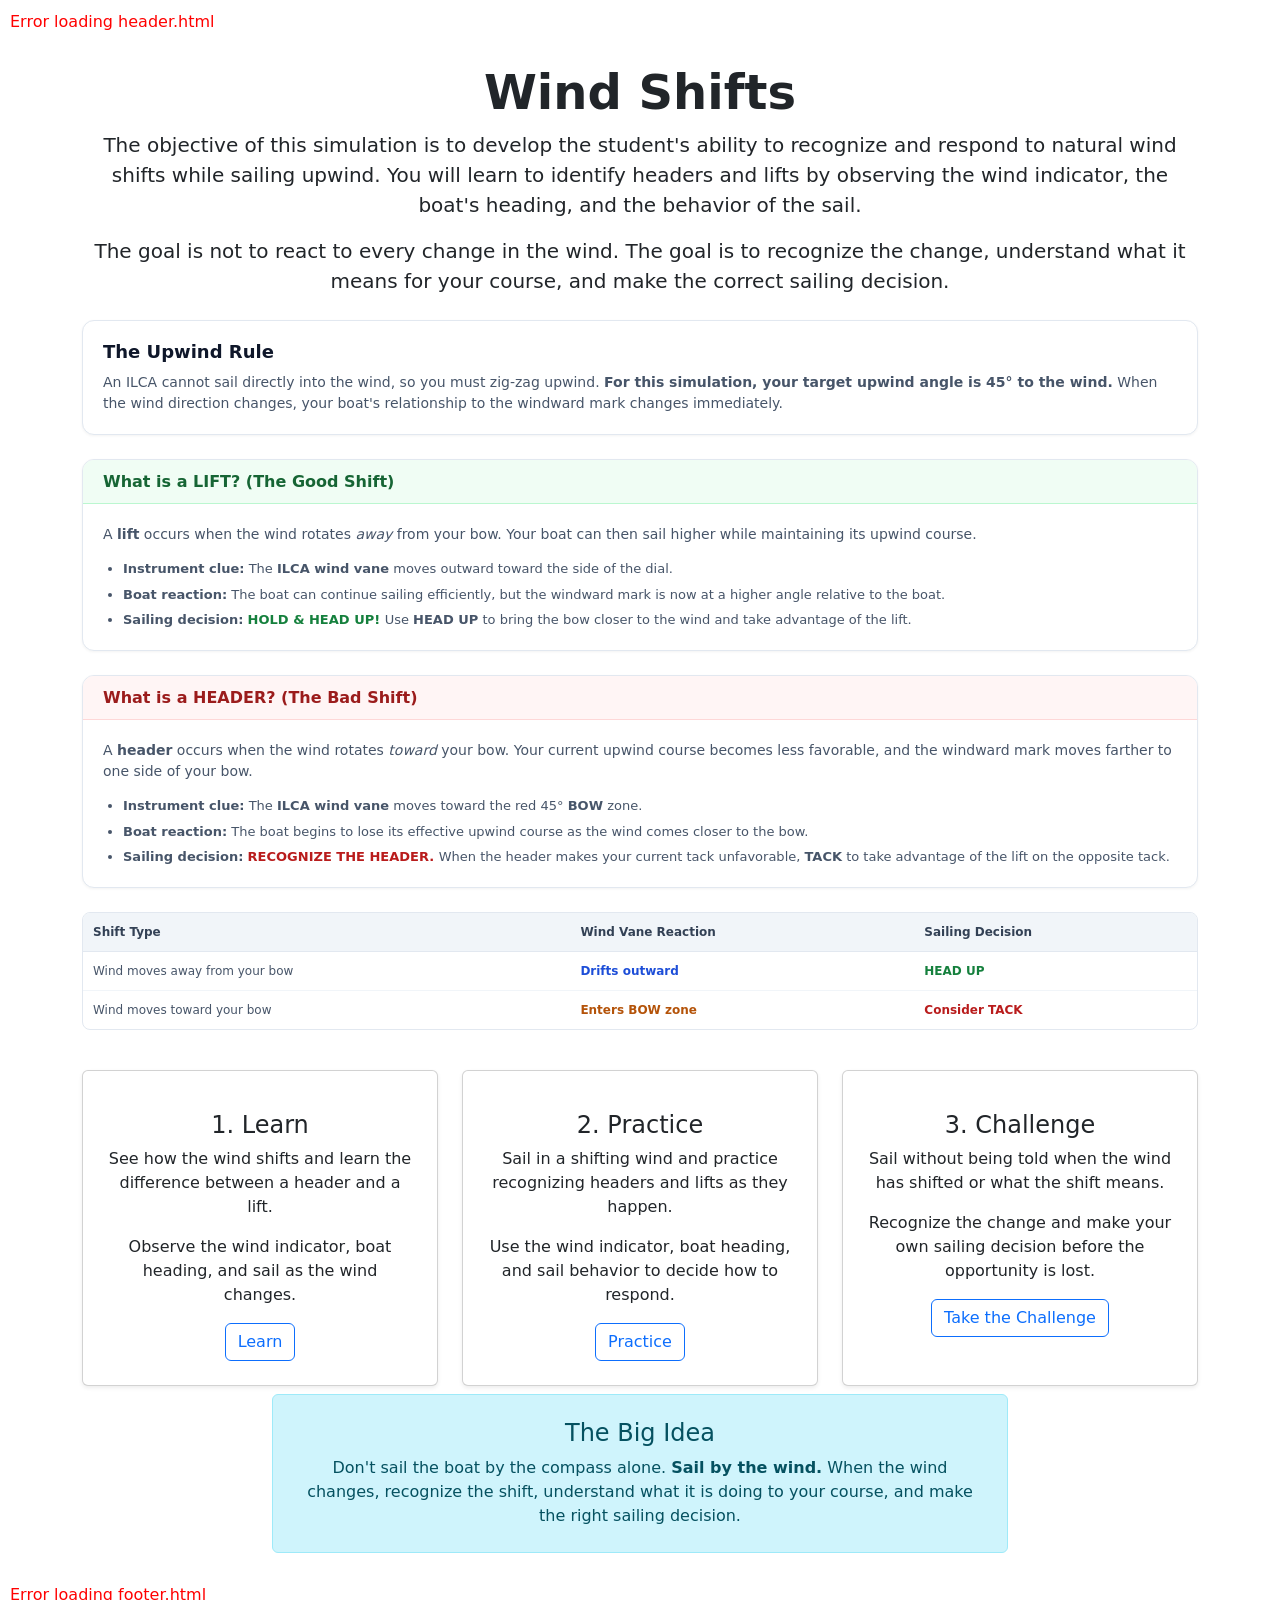
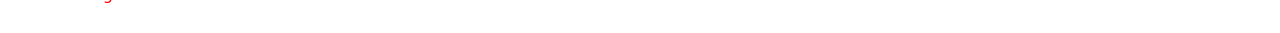
<file: index.html>
<!DOCTYPE html>

<html lang="en">
<head>
<meta charset="UTF-8">
<meta name="viewport" content="width=device-width, initial-scale=1">
<title>Wind Shifts | San Juan Academy</title>

  <!-- 1. External Framework First (Loaded from fast global CDN servers) -->
  <link href="https://cdn.jsdelivr.net/npm/bootstrap@5.3.7/dist/css/bootstrap.min.css" rel="stylesheet">
  <link href="https://fonts.googleapis.com/icon?family=Material+Icons" rel="stylesheet">



 

<!-- Shared CSS -->
<link rel="stylesheet" href="https://gerardogala.github.io/Tutorial-Shared/shared.css">

    	<!-- 2. Your Personal Custom CSS Last (Overrides everything above safely) -->
  	<link rel="stylesheet" href="css/style.css">
    <link rel="apple-touch-icon" sizes="180x180" href="favicon/apple-touch-icon.png">
    <link rel="icon" type="image/png" sizes="32x32" href="favicon/favicon-32x32.png">
    <link rel="icon" type="image/png" sizes="16x16" href="favicon/favicon-16x16.png">
    <link rel="manifest" href="favicon/site.webmanifest">
</head>

<body>
  <!-- Header will be injected here -->
  <div id="header-placeholder"></div>


<!-- Hero -->
<header class="container text-center py-1">


<h1 class="display-5 fw-bold">
    Wind Shifts
</h1>

<p class="lead mt-1">
    The objective of this simulation is to develop the student's ability
    to recognize and respond to natural wind shifts while sailing upwind.
    You will learn to identify <strong>headers</strong> and
    <strong>lifts</strong> by observing the wind indicator, the boat's
    heading, and the behavior of the sail.
</p>

<p class="lead mt-1">
    The goal is not to react to every change in the wind.
    The goal is to <strong>recognize the change, understand what it means
    for your course, and make the correct sailing decision.</strong>
</p>
</header>

<section class="container py-1">

<!-- Core Rule Intro -->
<div style="background-color: #ffffff; border: 1px solid #e2e8f0; border-radius: 12px; padding: 20px; margin-bottom: 24px; box-shadow: 0 1px 3px rgba(0,0,0,0.05);">

    <h2 style="font-size: 18px; font-weight: 700; color: #0f172a; margin-top: 0; margin-bottom: 10px;">
        The Upwind Rule
    </h2>

    <p style="margin: 0; font-size: 14px; color: #475569;">
        An ILCA cannot sail directly into the wind, so you must zig-zag
        upwind. <strong>For this simulation, your target upwind angle is
        45° to the wind.</strong> When the wind direction changes, your
        boat's relationship to the windward mark changes immediately.
    </p>

</div>


<!-- Scenario: Lift -->
<section style="background-color: #ffffff; border: 1px solid #e2e8f0; border-radius: 12px; margin-bottom: 24px; overflow: hidden; box-shadow: 0 1px 3px rgba(0,0,0,0.05);">

    <div style="background-color: #f0fdf4; border-bottom: 1px solid #bbf7d0; padding: 12px 20px; display: flex; align-items: center; gap: 8px;">

        <h2 style="font-size: 16px; font-weight: 700; color: #166534; margin: 0;">
            What is a LIFT? (The Good Shift)
        </h2>

    </div>

    <div style="padding: 20px;">

        <p style="margin-top: 0; margin-bottom: 14px; font-size: 14px; color: #475569;">
            A <strong>lift</strong> occurs when the wind rotates
            <em>away</em> from your bow. Your boat can then sail higher
            while maintaining its upwind course.
        </p>

        <ul style="margin: 0; padding-left: 20px; font-size: 13px; color: #475569; display: flex; flex-direction: column; gap: 6px;">

            <li>
                <strong>Instrument clue:</strong>
                The <strong>ILCA wind vane</strong> moves outward toward
                the side of the dial.
            </li>

            <li>
                <strong>Boat reaction:</strong>
                The boat can continue sailing efficiently, but the
                windward mark is now at a higher angle relative to the boat.
            </li>

            <li>
                <strong>Sailing decision:</strong>
                <span style="color: #15803d; font-weight: bold;">
                    HOLD &amp; HEAD UP!
                </span>
                Use <strong>HEAD UP</strong> to bring the bow closer to
                the wind and take advantage of the lift.
            </li>

        </ul>

    </div>

</section>


<!-- Scenario: Header -->
<section style="background-color: #ffffff; border: 1px solid #e2e8f0; border-radius: 12px; margin-bottom: 24px; overflow: hidden; box-shadow: 0 1px 3px rgba(0,0,0,0.05);">

    <div style="background-color: #fff5f5; border-bottom: 1px solid #fed7d7; padding: 12px 20px; display: flex; align-items: center; gap: 8px;">

        <h2 style="font-size: 16px; font-weight: 700; color: #9b1c1c; margin: 0;">
            What is a HEADER? (The Bad Shift)
        </h2>

    </div>

    <div style="padding: 20px;">

        <p style="margin-top: 0; margin-bottom: 14px; font-size: 14px; color: #475569;">
            A <strong>header</strong> occurs when the wind rotates
            <em>toward</em> your bow. Your current upwind course becomes
            less favorable, and the windward mark moves farther to one
            side of your bow.
        </p>

        <ul style="margin: 0; padding-left: 20px; font-size: 13px; color: #475569; display: flex; flex-direction: column; gap: 6px;">

            <li>
                <strong>Instrument clue:</strong>
                The <strong>ILCA wind vane</strong> moves toward the
                red 45° <strong>BOW</strong> zone.
            </li>

            <li>
                <strong>Boat reaction:</strong>
                The boat begins to lose its effective upwind course as
                the wind comes closer to the bow.
            </li>

            <li>
                <strong>Sailing decision:</strong>
                <span style="color: #b91c1c; font-weight: bold;">
                    RECOGNIZE THE HEADER.
                </span>
                When the header makes your current tack unfavorable,
                <strong>TACK</strong> to take advantage of the lift on
                the opposite tack.
            </li>

        </ul>

    </div>

</section>


<!-- Strategy Reference Table -->
<div style="overflow-x: auto; margin-bottom: 32px; border: 1px solid #e2e8f0; border-radius: 8px; background: #ffffff;">

    <table style="width: 100%; border-collapse: collapse; font-size: 12px; text-align: left;">

        <thead>

            <tr style="background-color: #f1f5f9; border-bottom: 1px solid #e2e8f0;">

                <th style="padding: 10px; font-weight: 700; color: #334155;">
                    Shift Type
                </th>

                <th style="padding: 10px; font-weight: 700; color: #334155;">
                    Wind Vane Reaction
                </th>

                <th style="padding: 10px; font-weight: 700; color: #334155;">
                    Sailing Decision
                </th>

            </tr>

        </thead>

        <tbody>

            <tr style="border-bottom: 1px solid #f1f5f9;">

                <td style="padding: 10px; color: #475569;">
                    Wind moves away from your bow
                </td>

                <td style="padding: 10px; font-weight: 600; color: #1d4ed8;">
                    Drifts outward
                </td>

                <td style="padding: 10px; font-weight: 600; color: #15803d;">
                    HEAD UP
                </td>

            </tr>

            <tr>

                <td style="padding: 10px; color: #475569;">
                    Wind moves toward your bow
                </td>

                <td style="padding: 10px; font-weight: 600; color: #b45309;">
                    Enters BOW zone
                </td>

                <td style="padding: 10px; font-weight: 600; color: #b91c1c;">
                    Consider TACK
                </td>

            </tr>

        </tbody>

    </table>

</div>


</section>

<!-- Three stages -->

<section class="container py-1">


<div class="row g-4">

    <!-- Learn -->
    <div class="col-md-4">

        <div class="card h-100 text-center shadow-sm">

            <div class="card-body p-4">

                <i class="bi bi-book display-5"></i>

                <h3 class="h4 mt-3">
                    1. Learn
                </h3>

                <p>
                    See how the wind shifts and learn the difference
                    between a header and a lift.
                </p>

                <p>
                    Observe the wind indicator, boat heading, and sail
                    as the wind changes.
                </p>

                <a href="learn.html"
                   class="btn btn-outline-primary">
                    Learn
                </a>

            </div>

        </div>

    </div>


    <!-- Practice -->
    <div class="col-md-4">

        <div class="card h-100 text-center shadow-sm">

            <div class="card-body p-4">

                <i class="bi bi-arrow-repeat display-5"></i>

                <h3 class="h4 mt-3">
                    2. Practice
                </h3>

                <p>
                    Sail in a shifting wind and practice recognizing
                    headers and lifts as they happen.
                </p>

                <p>
                    Use the wind indicator, boat heading, and sail behavior
                    to decide how to respond.
                </p>

                <a href="practice.html"
                   class="btn btn-outline-primary">
                    Practice
                </a>

            </div>

        </div>

    </div>


    <!-- Challenge -->
    <div class="col-md-4">

        <div class="card h-100 text-center shadow-sm">

            <div class="card-body p-4">

                <i class="bi bi-trophy display-5"></i>

                <h3 class="h4 mt-3">
                    3. Challenge
                </h3>

                <p>
                    Sail without being told when the wind has shifted
                    or what the shift means.
                </p>

                <p>
                    Recognize the change and make your own sailing
                    decision before the opportunity is lost.
                </p>

                <a href="challenge.html"
                   class="btn btn-outline-primary">
                    Take the Challenge
                </a>

            </div>

        </div>

    </div>

</div>


</section>

<!-- Key idea -->

<section class="container py-1">


<div class="row justify-content-center">

    <div class="col-lg-8">

        <div class="alert alert-info text-center p-4">

            <h2 class="h4">
                The Big Idea
            </h2>

            <p class="mb-0">
                Don't sail the boat by the compass alone.
                <strong>Sail by the wind.</strong>
                When the wind changes, recognize the shift,
                understand what it is doing to your course,
                and make the right sailing decision.
            </p>

        </div>

    </div>

</div>


</section>

  <!-- Footer -->
  <div id="footer-placeholder"></div>


  <script src="js/layout.js"></script>

  <script src="https://cdn.jsdelivr.net/npm/bootstrap@5.3.7/dist/js/bootstrap.bundle.min.js">
  </script>

</body>
</html>
</file>
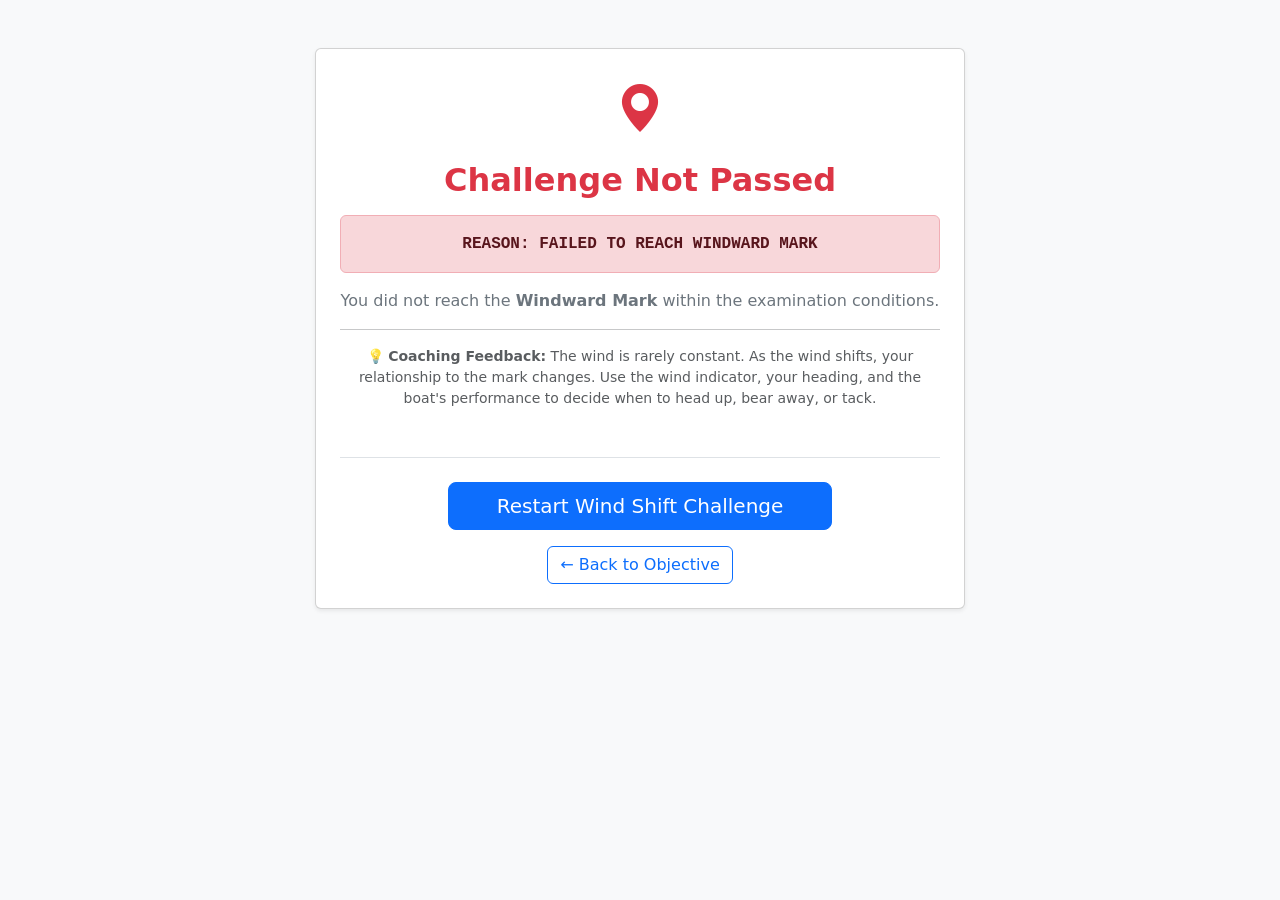
<file: finish.html>
<!DOCTYPE html>
<html lang="en">
<head>
<meta charset="UTF-8">
<meta name="viewport" content="width=device-width, initial-scale=1">

<title>Wind Shift Challenge | San Juan Academy</title>

<!-- Bootstrap -->
<link href="https://cdn.jsdelivr.net/npm/bootstrap@5.3.7/dist/css/bootstrap.min.css" rel="stylesheet">

<!-- Bootstrap Icons -->
<link rel="stylesheet"
      href="https://cdn.jsdelivr.net/npm/bootstrap-icons@1.13.1/font/bootstrap-icons.min.css">

<!-- Google Font -->
<link href="https://fonts.googleapis.com/css2?family=Inter:wght@400;500;600;700&display=swap"
      rel="stylesheet">

<!-- Custom CSS -->
<link rel="stylesheet" href="css/style.css">

<link rel="apple-touch-icon" sizes="180x180" href="favicon/apple-touch-icon.png">
<link rel="icon" type="image/png" sizes="32x32" href="favicon/favicon-32x32.png">
<link rel="icon" type="image/png" sizes="16x16" href="favicon/favicon-16x16.png">
<link rel="manifest" href="favicon/site.webmanifest">

</head>

<body class="bg-light">

<section class="container text-center py-5">

  <div class="card shadow-sm p-4 mx-auto" style="max-width: 650px;">


    <!-- =====================================================
         EXAM PASSED
         ===================================================== -->

    <div id="pass" style="display:none;">

      <div class="text-success mb-3">
        <i class="bi bi-trophy-fill" style="font-size: 3rem;"></i>
      </div>

      <h2 class="text-success fw-bold">
        Congratulations! Challenge Passed
      </h2>

      <p class="lead mt-3">
        You successfully recognized and responded to
        <strong>natural wind shifts</strong> while sailing upwind.
      </p>

      <div class="alert alert-success mt-4">

        <strong>Time:</strong>
        <span id="raceTimePass">--</span> seconds

      </div>

      <hr>

      <p class="mb-0 text-muted small">
        💡 <strong>Key Skill:</strong>
        Watch the wind, recognize the change, and make the
        sailing decision that keeps the boat moving toward your objective.
      </p>

    </div>


    <!-- =====================================================
         FAIL: FAILED TO RECOGNIZE / RESPOND TO WIND SHIFT
         ===================================================== -->

    <div id="shift-fail" style="display:none;">

      <div class="text-center text-danger mb-3">
        <i class="bi bi-wind" style="font-size: 3rem;"></i>
      </div>

      <h2 class="text-danger fw-bold">
        Challenge Not Passed
      </h2>

      <div class="alert alert-danger font-monospace text-center fw-bold mt-3">
        REASON: FAILED TO RESPOND TO WIND SHIFT
      </div>

      <p class="mt-3 text-secondary">
        The wind changed during the challenge, but your sailing response
        was not sufficient to maintain an effective upwind course.
      </p>

      <hr>

      <p class="mb-0 text-muted small">
        💡 <strong>Coaching Feedback:</strong>
        Don't sail by heading alone. Watch the wind indicator and
        the behavior of the sail. When the wind changes, recognize
        whether you have been headed or lifted, then decide how to respond.
      </p>

    </div>


    <!-- =====================================================
         FAIL: FAILED TO REACH WINDWARD MARK
         ===================================================== -->

    <div id="mark-fail" style="display:none;">

      <div class="text-center text-danger mb-3">
        <i class="bi bi-geo-alt-fill" style="font-size: 3rem;"></i>
      </div>

      <h2 class="text-danger fw-bold">
        Challenge Not Passed
      </h2>

      <div class="alert alert-danger font-monospace text-center fw-bold mt-3">
        REASON: FAILED TO REACH WINDWARD MARK
      </div>

      <p class="mt-3 text-secondary">
        You did not reach the <strong>Windward Mark</strong>
        within the examination conditions.
      </p>

      <hr>

      <p class="mb-0 text-muted small">
        💡 <strong>Coaching Feedback:</strong>
        The wind is rarely constant. As the wind shifts,
        your relationship to the mark changes. Use the wind indicator,
        your heading, and the boat's performance to decide when to
        head up, bear away, or tack.
      </p>

    </div>


    <!-- =====================================================
         FAIL: TIME LIMIT
         ===================================================== -->

    <div id="time-fail" style="display:none;">

      <div class="text-center text-warning mb-3">
        <i class="bi bi-clock-history" style="font-size: 3rem;"></i>
      </div>

      <h2 class="text-warning fw-bold">
        Challenge Not Passed
      </h2>

      <div class="alert alert-warning font-monospace text-center fw-bold mt-3">
        REASON: TIME LIMIT EXCEEDED
      </div>

      <p class="lead mt-3 text-secondary">

        Your time of
        <strong id="raceTimeFail" class="text-dark">--</strong>
        seconds exceeded the maximum examination time of
        <strong>240 seconds</strong>.

      </p>

      <hr>

      <p class="mb-0 text-muted small">
        💡 <strong>Coaching Feedback:</strong>
        The objective is not simply to sail fast.
        Recognize the wind shift, make the appropriate course and
        sail-trim adjustment, and keep the boat moving efficiently
        toward the windward mark.
      </p>

    </div>


    <!-- =====================================================
         GLOBAL ACTION NAVIGATION
         ===================================================== -->

    <div class="mt-5 border-top pt-4">

      <button
        onclick="restartExam()"
        class="btn btn-primary btn-lg px-5 mb-3">
        Restart Wind Shift Challenge
      </button>

      <div>

        <a href="index.html"
           class="btn btn-outline-primary">
          ← Back to Objective
        </a>

      </div>

    </div>

  </div>

</section>


<script>

  function initResultsPage() {

    const urlParams =
      new URLSearchParams(window.location.search);

    const raceTimeValue =
      parseFloat(urlParams.get('time')) || 0;

    const reasonValue =
      urlParams.get('reason') || '';


    // ============================================
    // RESULT ROUTING
    // ============================================

    if (reasonValue === 'shift') {

      document.getElementById("shift-fail").style.display = "block";

    }

    else if (reasonValue === 'mark') {

      document.getElementById("mark-fail").style.display = "block";

    }

    else if (raceTimeValue > 240) {

      document.getElementById("time-fail").style.display = "block";

      document.getElementById("raceTimeFail").innerText =
        raceTimeValue.toFixed(1);

    }

    else if (raceTimeValue > 0) {

      document.getElementById("pass").style.display = "block";

      document.getElementById("raceTimePass").innerText =
        raceTimeValue.toFixed(1);

    }

    else {

      // Emergency fallback
      document.getElementById("mark-fail").style.display = "block";

    }

  }


  // ============================================
  // RESTART
  // ============================================

  function restartExam() {

    // Return to a completely fresh Wind Shift Challenge.
    window.location.href = "challenge.html";

  }


  // Run immediately
  initResultsPage();

</script>

</body>
</html>
</file>
<file: css/style.css>
/* Map specific styling */
#map {
  background-color: #e5e9f0;
  border: 1px dashed #ccd4e0;
  height: 900px;
}
</file>
